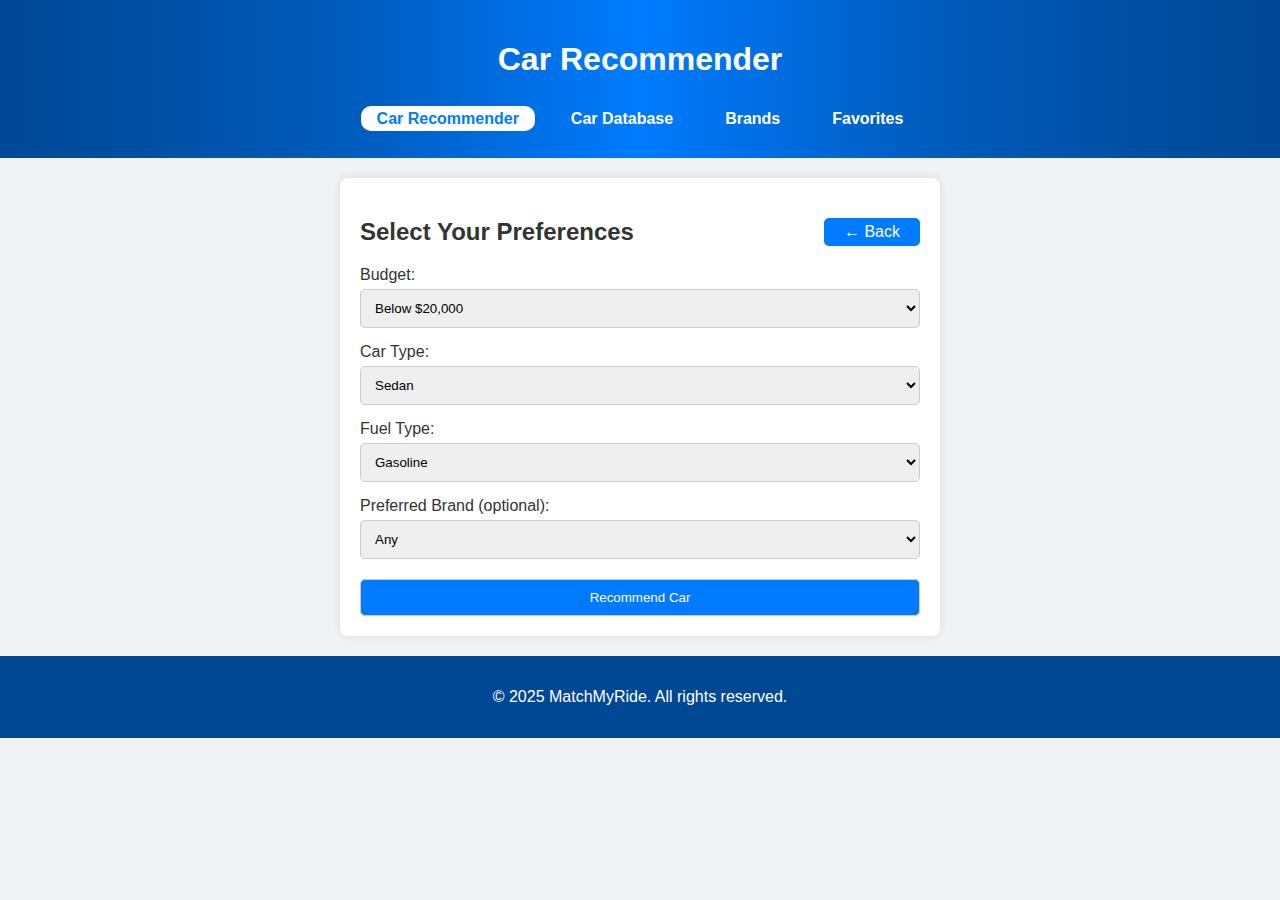
<file: index.html>
<!DOCTYPE html>
<html lang="en">
    <head>
        <meta charset="UTF-8">
        <meta name="viewport" content="width=device-width, initial-scale=1.0">
        <title>MatchMyRide - Car Recommender</title>
        <link rel="stylesheet" href="css/style.css">
        <link rel="icon" type="image/png" href="favicon/favicon.ico">
    </head>
    <body>
        <header>
            <h1>Car Recommender</h1>
            <nav>
                <ul>
                    <li><a href="index.html" class="currentPage">Car Recommender</a></li>
                    <li><a href="database.html">Car Database</a></li>
                    <li><a href="brands.html">Brands</a></li>
                    <li><a href="favorites.html">Favorites</a></li>
                </ul>
            </nav>

        </header>

        <main>
            <section class="form-section">
                <a href="start.html" id="backBttn">&leftarrow; Back</a>
                <h2>Select Your Preferences</h2>
                <form id="car-form">
                    <label for="budget">Budget:</label>
                    <select id="budget">
                        <option value="low">Below $20,000</option>
                        <option value="mid">$20k - $50k</option>
                        <option value="high">$50k - $100k</option>
                        <option value="very high">Above $100,000</option>
                    </select>

                    <label for="type">Car Type:</label>
                    <select id="type">
                        <option value="sedan">Sedan</option>
                        <option value="suv">SUV</option>
                        <option value="truck">Truck</option>
                        <option value="wagon">Wagon</option>
                        <option value="hatchback">Hatchback</option>
                        <option value="coupe">Coupé</option>
                    </select>

                    <label for="fuel">Fuel Type:</label>
                    <select id="fuel">
                        <option value="gas">Gasoline</option>
                        <option value="diesel">Diesel</option>
                        <option value="electric">Electric</option>
                        <option value="hybrid">Hybrid</option>
                    </select>

                    <label for="brand">Preferred Brand (optional):</label>
                    <select id="brand">
                        <option value="any">Any</option>
                        <option value="toyota">Toyota</option>
                        <option value="tesla">Tesla</option>
                        <option value="ford">Ford</option>
                        <option value="bmw">BMW</option>
                        <option value="volkswagen">Volkswagen</option>
                        <option value="audi">Audi</option>
                        <option value="chevrolet">Chevrolet</option>
                        <option value="honda">Honda</option>
                        <option value="hyundai">Hyundai</option>
                        <option value="kia">Kia</option>
                        <option value="jeep">Jeep</option>
                        <option value="subaru">Subaru</option>
                        <option value="rivian">Rivian</option>
                        <option value="toyota">Toyota</option>
                        <option value="mazda">Mazda</option>
                        <option value="mercedes">Mercedes</option>
                        <option value="lucid">Lucid</option>
                        <option value="lexus">Lexus</option>
                        <option value="volvo">Volvo</option>
                        <option value="mitsubishi">Mitsubishi</option>
                        <option value="fiat">Fiat</option>
                        <option value="maserati">Maserati</option>
                        <option value="bentley">Bentley</option>
                        <option value="aston martin">Aston Martin</option>
                        <option value="porsche">Porsche</option>
                        <option value="ferrari">Ferrari</option>
                        <option value="lamborghini">Lamborghini</option>
                        <option value="mclaren">McLaren</option>
                        <option value="bugatti">Bugatti</option>
                        <option value="koenigsegg">Koenigsegg</option>
                        <option value="pagani">Pagani</option>
                        <option value="ram">RAM</option>
                        <option value="genesis">Genesis</option>
                        <option value="mini">Mini</option>
                        <option value="polestar">Polestar</option>
                        <option value="lincoln">Lincoln</option>
                        <option value="gmc">GMC</option>
                        <option value="cadillac">Cadillac</option>
                        <option value="alfa romeo">Alfa Romeo</option>
                        <option value="peugeot">Peugeot</option>
                    </select>

                    <button type="submit">Recommend Car</button>
                </form>
            </section>

            <section id="recommendation">
                <h2>Recommended Car:</h2>
                <div id="result"></div>
            </section>
        </main>
        <footer role="contentinfo">
            <p>&copy; 2025 MatchMyRide. All rights reserved.</p>
        </footer>
        <script src="js/script.js"></script>
    </body>
</html>
</file>
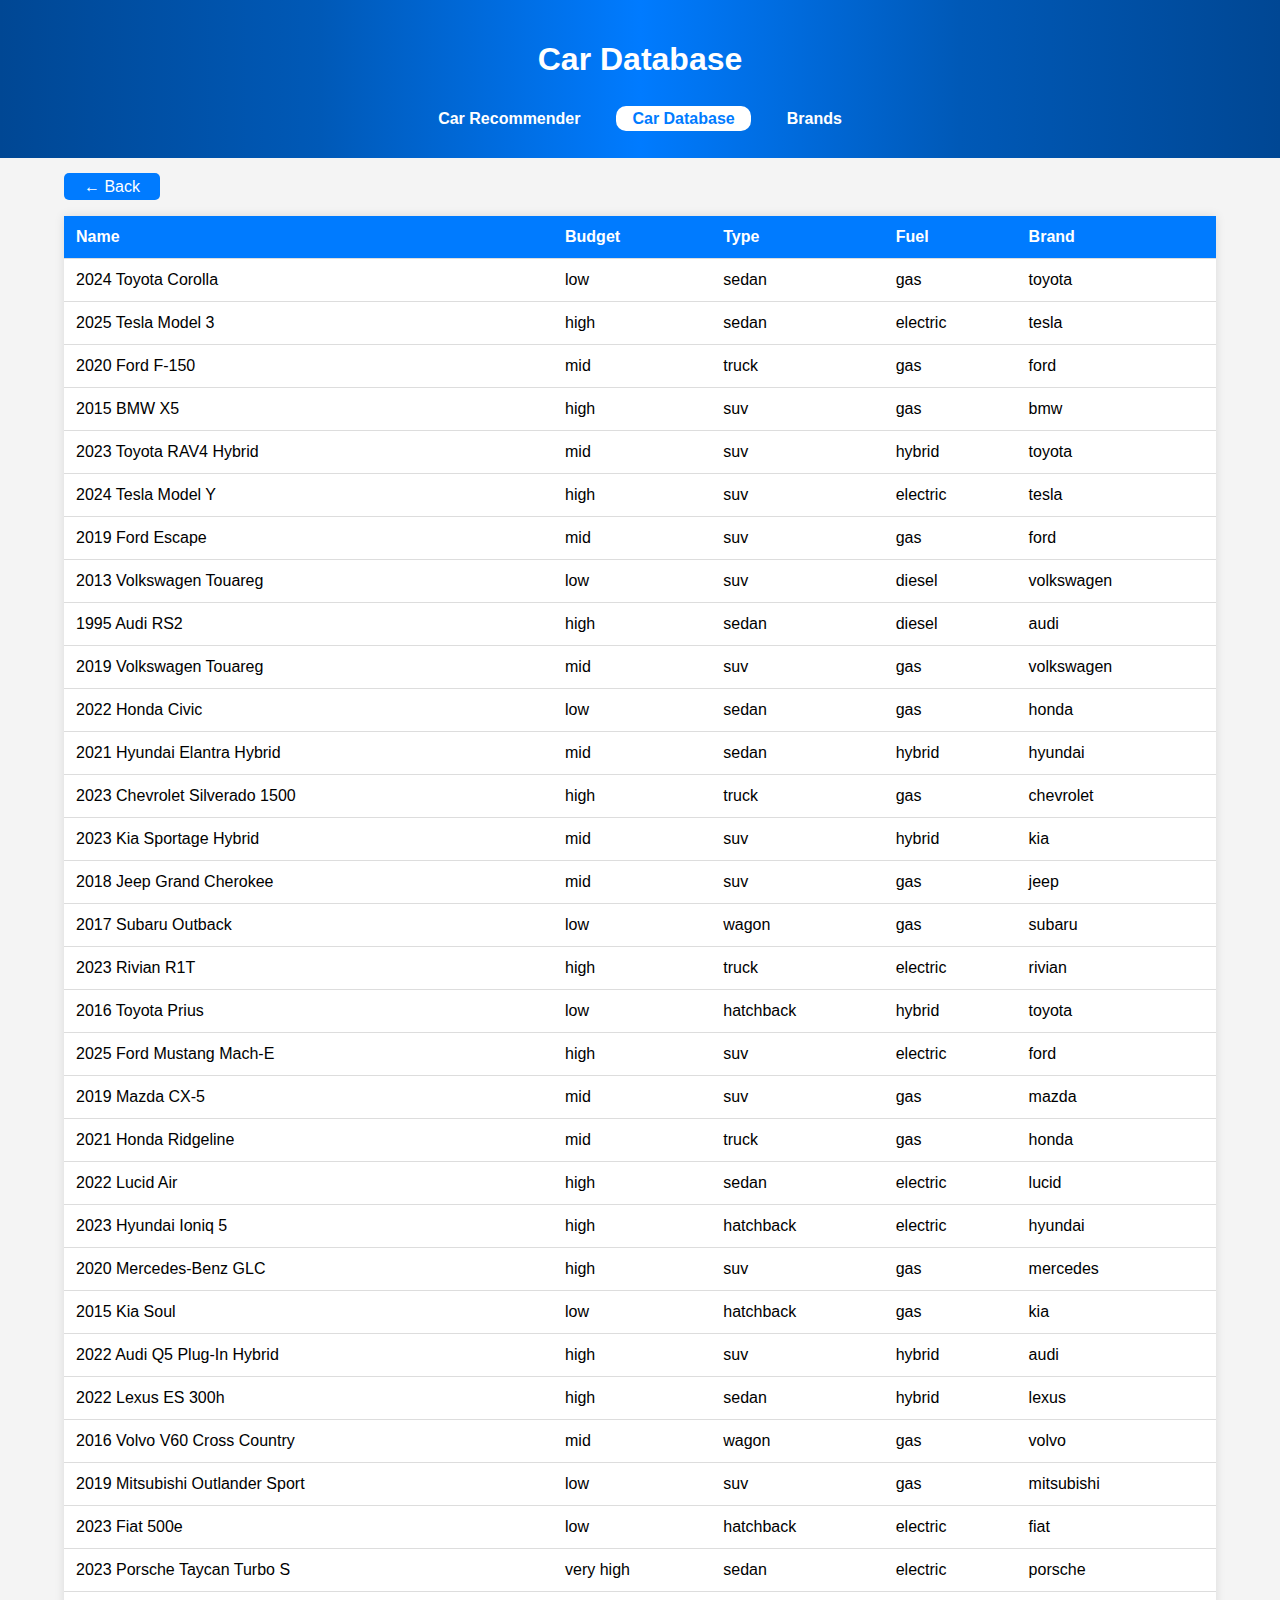
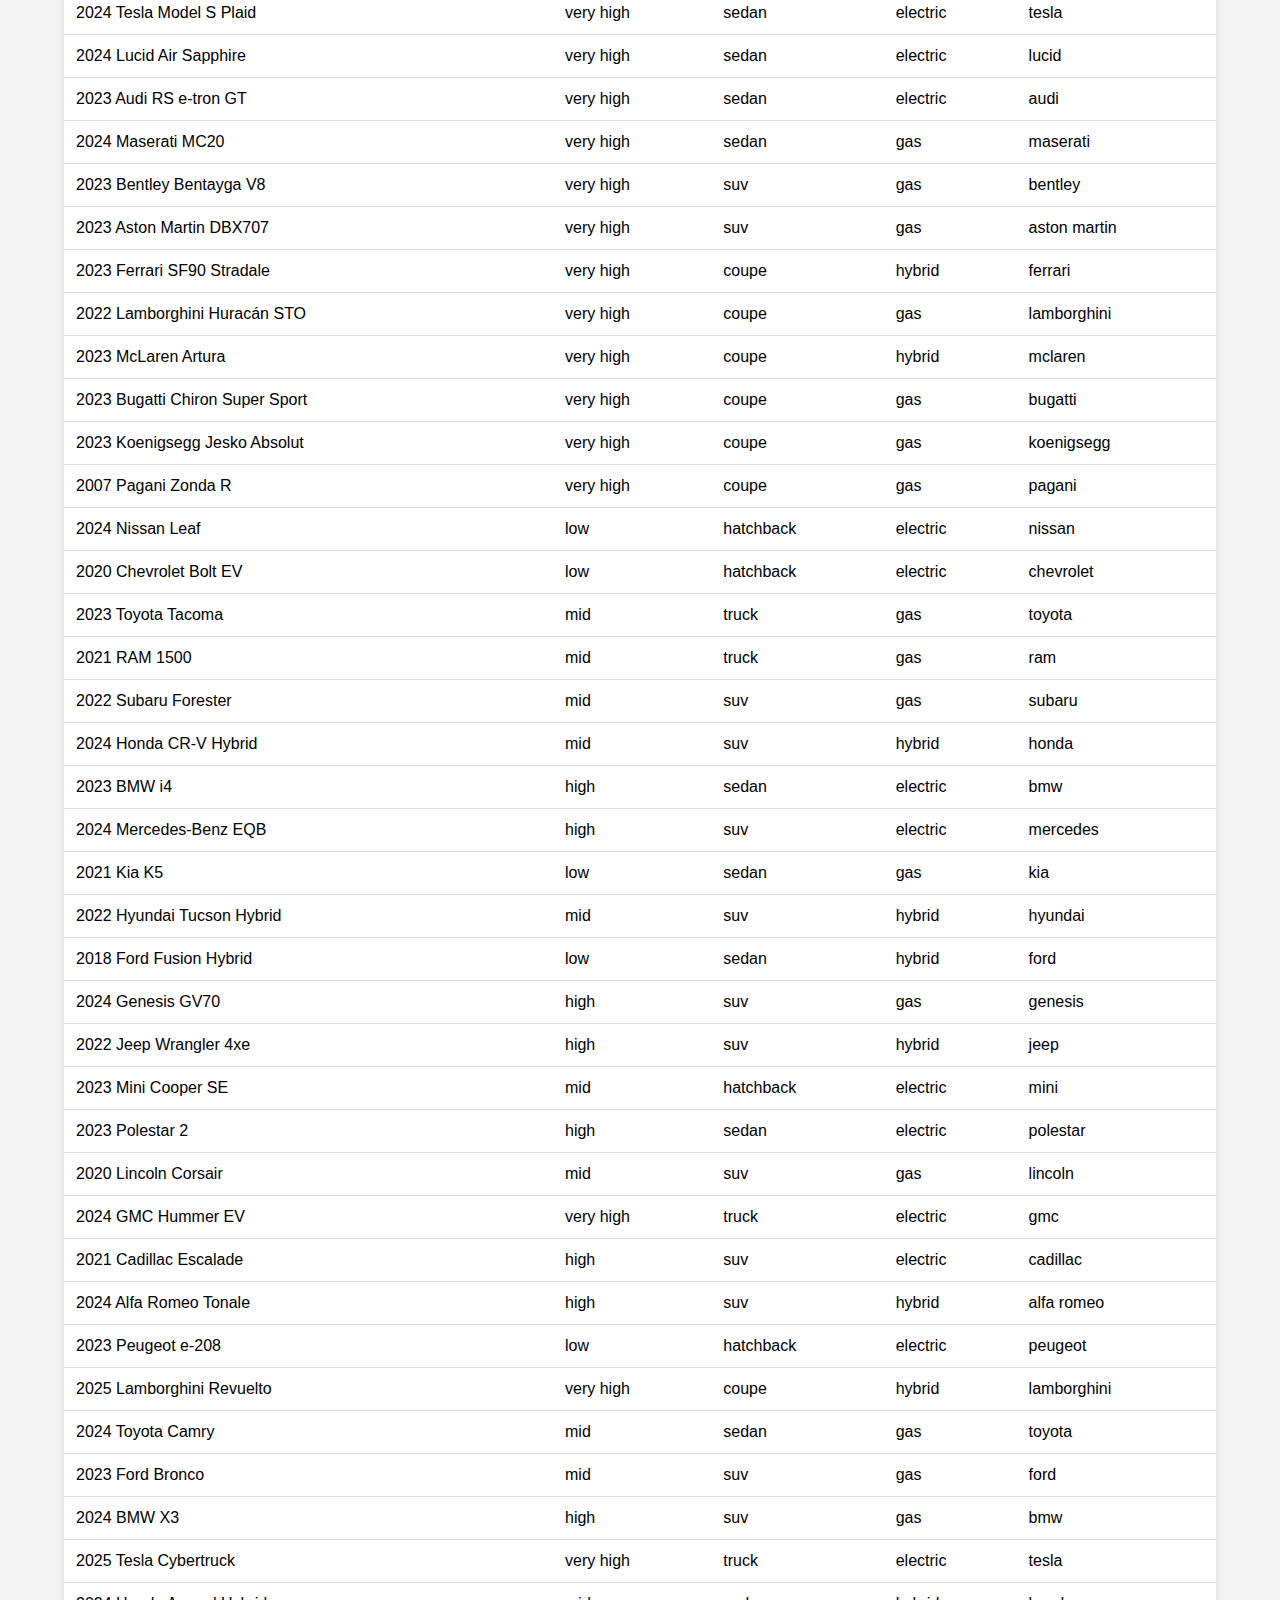
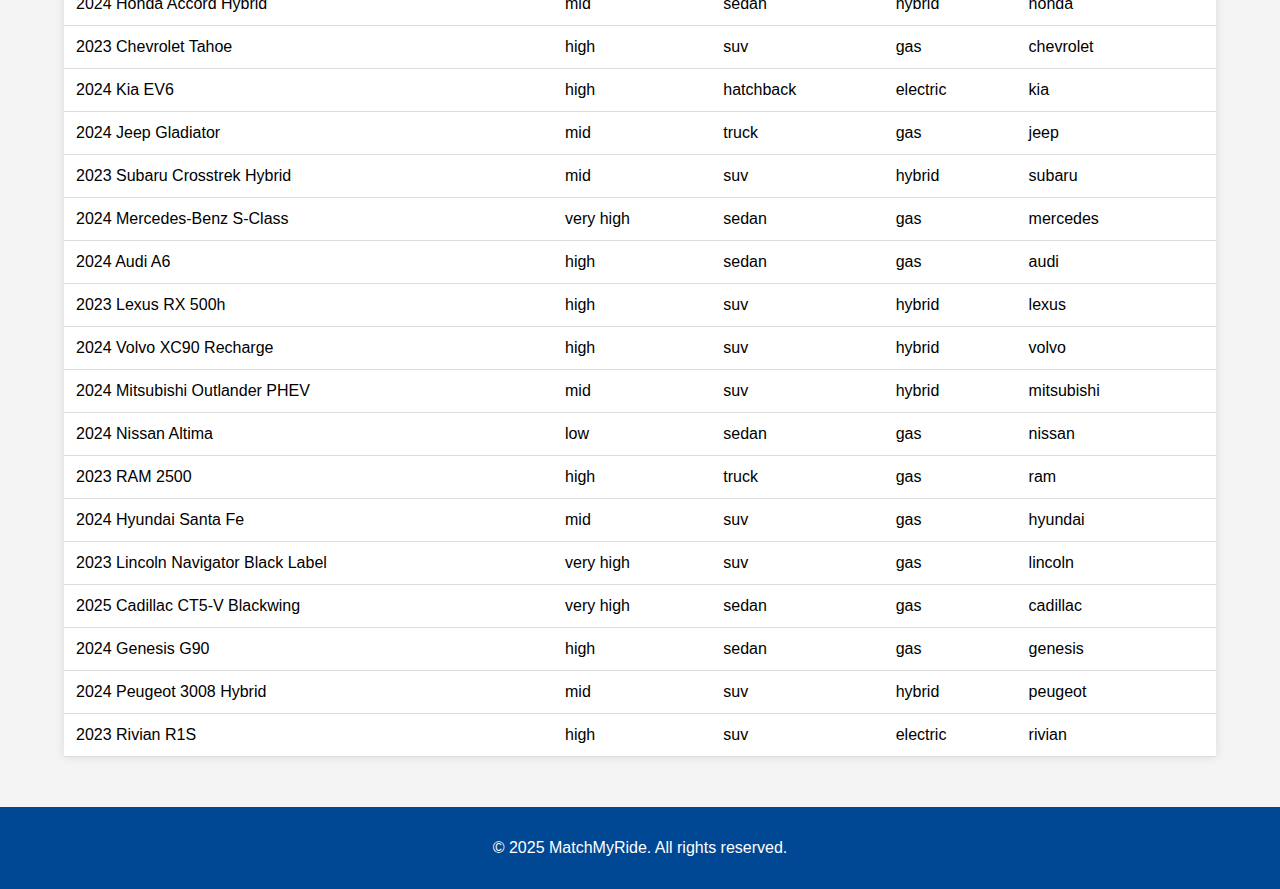
<file: database.html>
<!DOCTYPE html>
<html lang="en">
    <head>
        <meta charset="UTF-8">
        <meta name="viewport" content="width=device-width, initial-scale=1.0">
        <title>MatchMyRide - Car Database</title>
        <link rel="icon" type="image/png" href="favicon/favicon.ico">
        <link rel="stylesheet" href="css/dbstyle.css">
    </head>
    <body>
        <header>
            <h1>Car Database</h1>
            <nav>
                <ul>
                    <li><a href="index.html">Car Recommender</a></li>
                    <li><a href="database.html" class="currentPage">Car Database</a></li>
                    <li><a href="brands.html">Brands</a></li>
                </ul>
            </nav>
        </header>
        <a href="start.html" id="backBttn">&leftarrow; Back</a>
        <table id="carTable">
            <thead>
                <tr>
                    <th>Name</th>
                    <th>Budget</th>
                    <th>Type</th>
                    <th>Fuel</th>
                    <th>Brand</th>
                </tr>
            </thead>
            <tbody>
                
            </tbody>
        </table>
        <footer role="contentinfo">
            <p>&copy; 2025 MatchMyRide. All rights reserved.</p>
        </footer>
        <script src="js/dbscript.js"></script>
    </body>
</html>
</file>
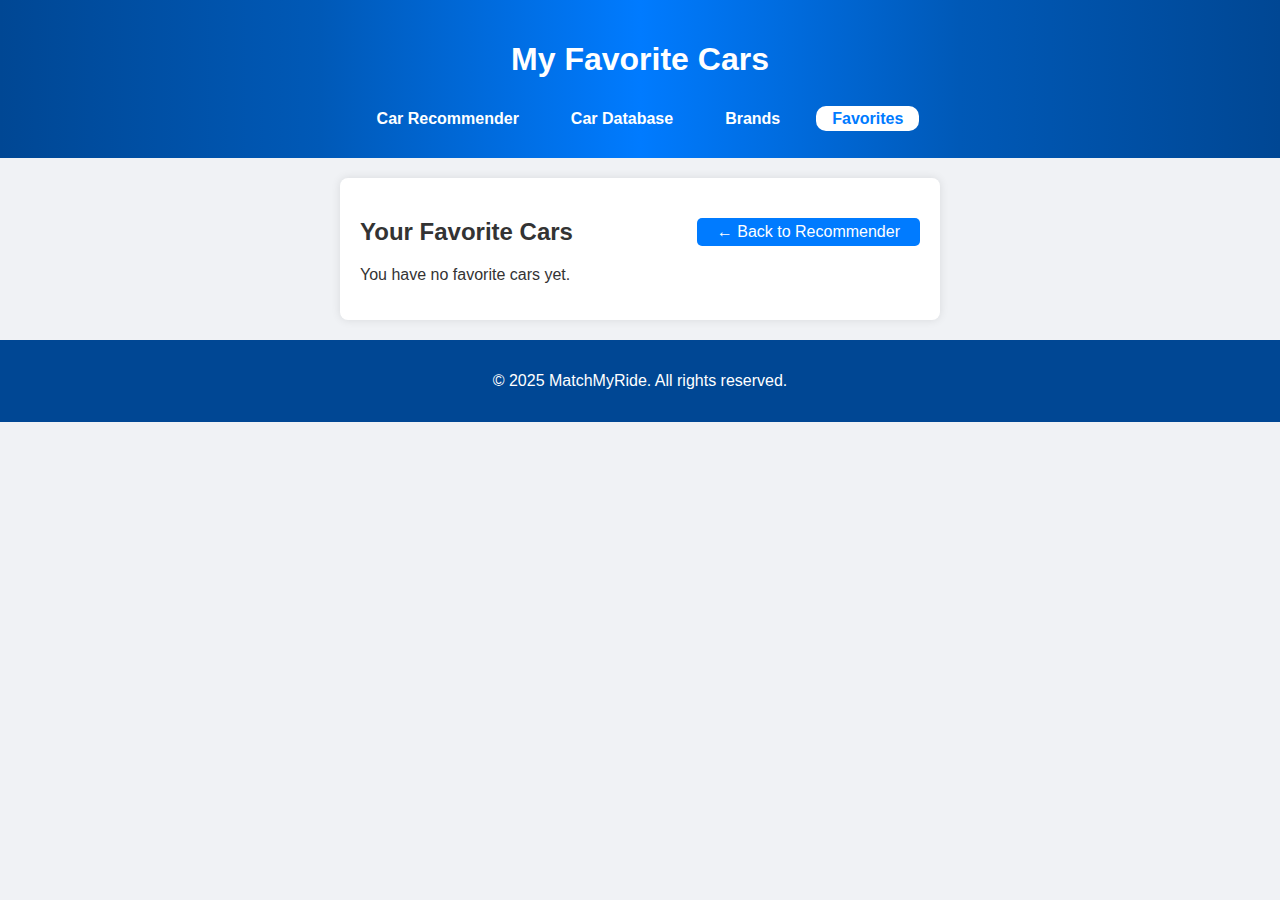
<file: favorites.html>
<!DOCTYPE html>
<html lang="en">
<head>
  <meta charset="UTF-8" />
  <meta name="viewport" content="width=device-width, initial-scale=1" />
  <title>Favorites - MatchMyRide</title>
  <link rel="stylesheet" href="css/style.css" />
  <link rel="icon" type="image/png" href="favicon/favicon.ico" />
</head>
<body>
  <header>
    <h1>My Favorite Cars</h1>
    <nav>
      <ul>
        <li><a href="index.html">Car Recommender</a></li>
        <li><a href="database.html">Car Database</a></li>
        <li><a href="brands.html">Brands</a></li>
        <li><a href="favorites.html" class="currentPage">Favorites</a></li>
      </ul>
    </nav>
  </header>

  <main>
    <section class="form-section">
      <a href="index.html" id="backBttn">&larr; Back to Recommender</a>
      <h2>Your Favorite Cars</h2>
      <div id="favorites-list">
      </div>
      <button id="clear-favorites" style="margin-top:20px;">Clear All Favorites</button>
    </section>
  </main>

  <footer role="contentinfo">
    <p>&copy; 2025 MatchMyRide. All rights reserved.</p>
  </footer>

  <script>
    const favoritesList = document.getElementById('favorites-list');
    const clearBtn = document.getElementById('clear-favorites');

    function loadFavorites() {
      const favorites = JSON.parse(localStorage.getItem('favoriteCars') || "[]");
      if(favorites.length === 0){
        favoritesList.innerHTML = "<p>You have no favorite cars yet.</p>";
        clearBtn.style.display = "none";
      } else {
        clearBtn.style.display = "inline-block";
        favoritesList.innerHTML = favorites.map(car => `
          <p><strong>${car.name}</strong></p>
        `).join("");
      }
    }

    clearBtn.addEventListener('click', () => {
      if(confirm("Are you sure you want to clear all favorites?")){
        localStorage.removeItem('favoriteCars');
        loadFavorites();
      }
    });

    loadFavorites();
  </script>
</body>
</html>
</file>
<file: css/style.css>
body {
    font-family: Arial, sans-serif;
    margin: 0;
    padding: 0;
    background: #f0f2f5;
    color: #333;
}
header {
    background-image: linear-gradient(90deg,#004794, #0059b7, #007BFF, #0059b7, #004794);
    color: white;
    padding: 20px;
    text-align: center;
}
main {
    padding: 20px;
    max-width: 600px;
    margin: auto;
}
.form-section {
    background: white;
    padding: 20px;
    border-radius: 8px;
    box-shadow: 0 0 10px rgba(0, 0, 0, 0.1);
}
form label {
    display: block;
    margin-top: 15px;
}
form select, form button {
    width: 100%;
    padding: 10px;
    margin-top: 5px;
    border-radius: 5px;
    border: 1px solid #ccc;
}
form button {
    background-color: #007BFF;
    color: white;
    cursor: pointer;
    margin-top: 20px;
    transition: 0.2s ease-in-out;
}
form button:hover{
    background-color: #0059b7;
}
#recommendation {
    margin-top: 30px;
    padding: 20px;
    background: white;
    border-radius: 10px;
    display: none;
    box-shadow: 0 0 10px rgba(0, 0, 0, 0.1);
}
#recommendation h2{
    color: #007BFF;
}
#result p::before{
    content: "- ";
    color: #007BFF;
    font-size: 25px;
    font-weight: bold;
}
#result p {
    margin: 10px 20px;
    font-size: 20px;
}
nav {
    background-color: transparent;
    padding: 10px;
}
nav ul {
    list-style-type: none;
    margin: 0;
    padding: 0;
    display: flex;
    justify-content: center;
    gap: 20px;
}
nav ul li {
    display: inline;
}
nav ul li a {
    color: white;
    text-decoration: none;
    font-weight: bold;
    background-image: linear-gradient(to left, transparent, transparent 50%, white 50%, white);
    background-position: 100% 0;
    background-size: 200% 100%;
    transition: all .25s ease-in;
    padding: 4px 16px;
    border-radius: 10px;
}
nav ul li a:hover {
    background-position: 0 0;
    color: #007BFF;
}
.currentPage{
    background-position: 0 0;
    color: #007BFF;
}
#backBttn{
    text-decoration: none;
    padding: 5px 20px;
    background-color: #007BFF;
    color: white;
    border-radius: 5px;
    transition: all 0.2s ease-in-out;
    float: right;
    margin-top: 20px;
}
#backBttn:hover{
    background-color: #0059b7;
}
footer {
    background: #004794;
    color: white;
    text-align: center;
    padding: 1rem 0;
    width: 100%;
    bottom: 0;
}
.favorite-btn{
    background-color: transparent;
    border: none;
    float: right;
    cursor: pointer;
}
</file>
<file: css/dbstyle.css>
body {
    font-family: Arial, sans-serif;
    background-color: #f4f4f4;
    padding: 0;
    margin: 0;
}
h1 {
    text-align: center;
}
table {
    width: 90%;
    margin: 0 auto 50px auto;
    border-collapse: collapse;
    background-color: #fff;
    box-shadow: 0 0 10px rgba(0, 0, 0, 0.1);
    margin-top: 20px;
}
th, td {
    padding: 12px;
    text-align: left;
    border-bottom: 1px solid #ddd;
}
th {
    background-color: #007BFF;
    color: white;
}
tr:hover {
    background-color: #f1f1f1;
    cursor: pointer;
}
header {
    background-image: linear-gradient(90deg,#004794, #0059b7, #007BFF, #0059b7, #004794);
    color: white;
    padding: 20px;
    text-align: center;
    margin-bottom: 20px;
}
nav {
    background-color: transparent;
    padding: 10px;
    
}
nav ul {
    list-style-type: none;
    margin: 0;
    padding: 0;
    display: flex;
    justify-content: center;
    gap: 20px;
}
nav ul li {
    display: inline;
}
nav ul li a {
    color: white;
    text-decoration: none;
    font-weight: bold;
    background-image: linear-gradient(to left, transparent, transparent 50%, white 50%, white);
    background-position: 100% 0;
    background-size: 200% 100%;
    transition: all .25s ease-in;
    padding: 4px 16px;
    border-radius: 10px;
}
nav ul li a:hover {
    background-position: 0 0;
    color: #007BFF;
}
.currentPage{
    background-position: 0 0;
    color: #007BFF;
}
#backBttn{
    text-decoration: none;
    padding: 5px 20px;
    background-color: #007BFF;
    color: white;
    border-radius: 5px;
    transition: all 0.2s ease-in-out;
    margin-left: 5%;
}
#backBttn:hover{
    background-color: #0059b7;
}
footer {
    background: #004794;
    color: white;
    text-align: center;
    padding: 1rem 0;
    width: 100%;
    bottom: 0;
}
</file>
